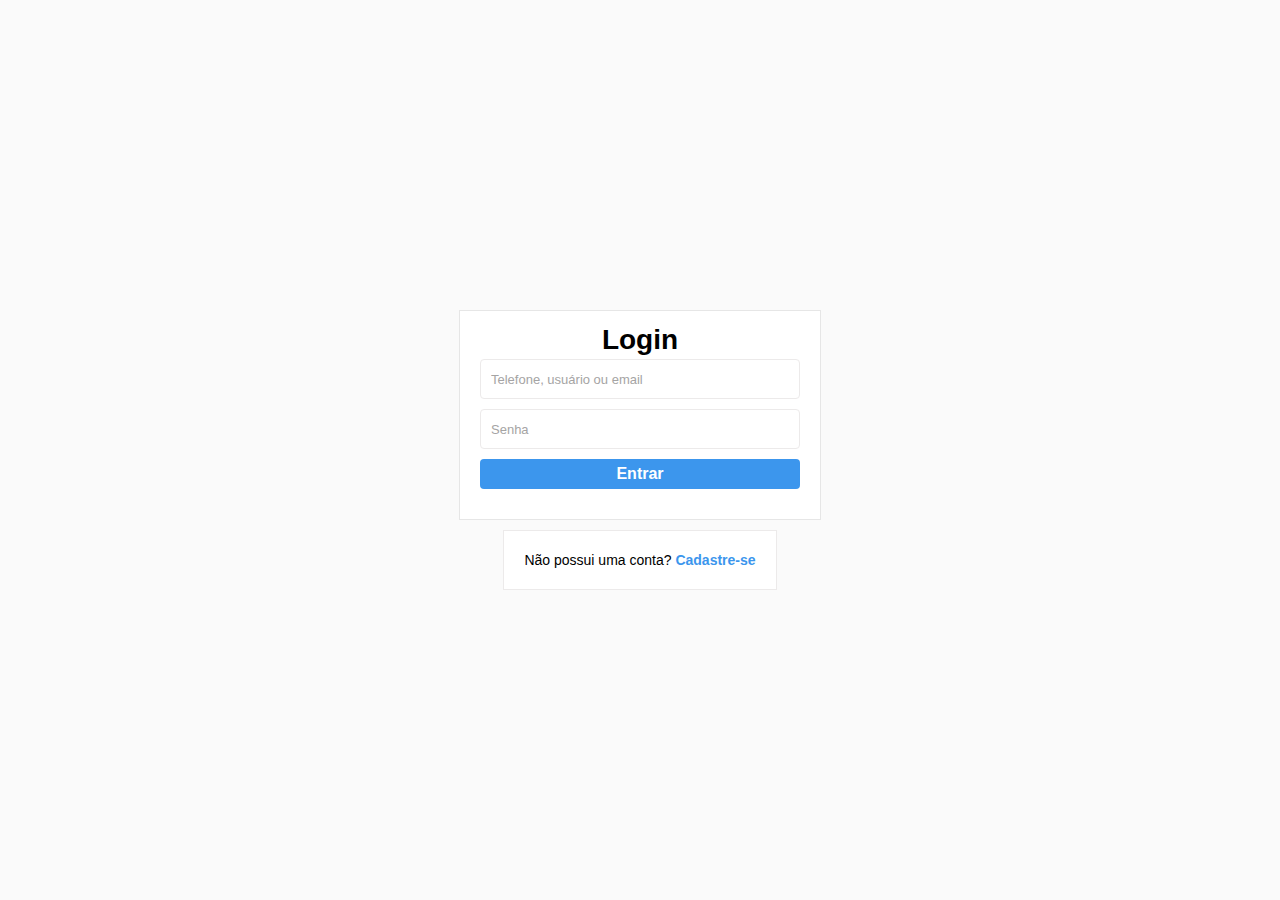
<file: index.html>
<!DOCTYPE html>
<html lang="pt-br">
<head>
    <meta charset="UTF-8">
    <meta name="viewport" content="width=device-width, initial-scale=1.0">
    <link rel="stylesheet" href="style.css">
    <title>Login</title>
</head>
<body>

    <section class="main">
        <div class="container">
            <div class="titulo"><h1>Login</h1></div>
            <form>
                <input placeholder="Telefone, usuário ou email" type="text" name="username">
                <input placeholder="Senha" type="password" name="password">
                <input type="submit" value="Entrar">
            </form>
        </div>


    <div class="infobox">
        <p>Não possui uma conta? <a href="cadastro.html">Cadastre-se</a></p>
    </div>
    
    </section>
</body>
</html>
</file>
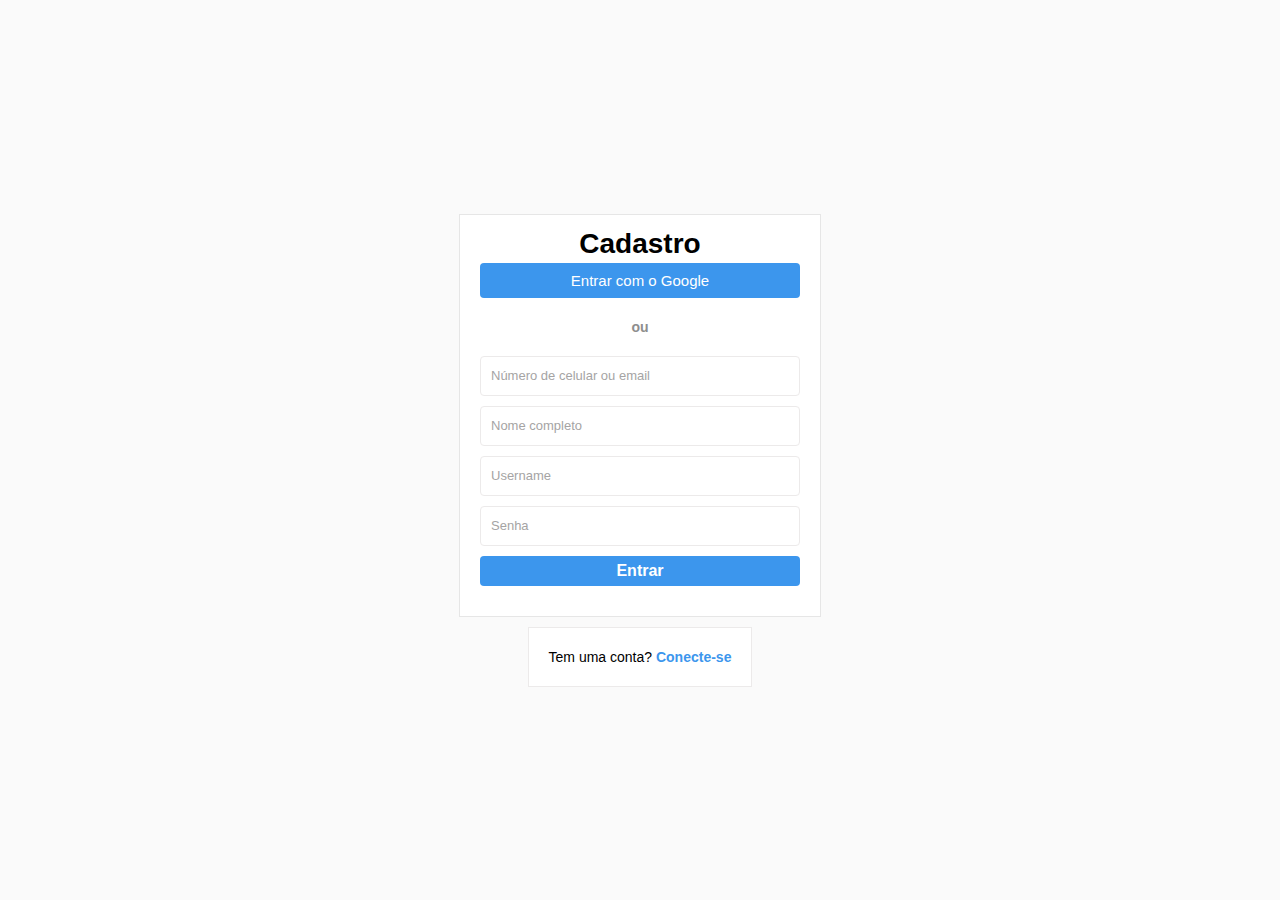
<file: cadastro.html>
<!DOCTYPE html>
<html lang="pt-br">
<head>
    <meta charset="UTF-8">
    <meta name="viewport" content="width=device-width, initial-scale=1.0">
    <link rel="stylesheet" href="style.css">
    <title>Cadastro</title>
</head>
<body>

    <section class="main">
        <div class="container">
            <div class="titulo"><h1>Cadastro</h1></div>
            <button class="bto-google">
                Entrar com o Google
            </button>
            <div class="divisor">
                <div class="line"></div>
                <div class="ou">ou</div>
                <div class="line"></div>
            </div>
            <form>
                <input placeholder="Número de celular ou email" type="text" name="email">
                <input placeholder="Nome completo" type="text" name="name">
                <input placeholder="Username" type="text" name="username">
                <input placeholder="Senha" type="password" name="password">
                <input type="submit" value="Entrar">
            </form>
        </div>


    <div class="infobox">
        <p>Tem uma conta? <a href="index.html">Conecte-se</a></p>
    </div>
    
    </section>
</body>
</html>
</file>
<file: style.css>
*{
    box-sizing: border-box;
    margin: 0;
    padding: 0;
}

a{
    color: #3c96ed;
    text-decoration: none;
}

body{
    background: #fafafa;
    height: 100%;
    width: 100%;
    margin: 0;
    padding: 0;
    font-family: Arial, Helvetica, sans-serif;
    font-size: 14px;
    line-height: 18px;
}

.main{
    justify-content: center;
    align-items: center;
    height: 100vh;
    display: flex;
    flex-direction: column;
}

.container{
    background-color: #FFF;
    border: 1px solid #e6e6e6;
    text-align: center;
    padding: 20px 20px;  
    flex-direction: column;
    justify-content: center;
    display: flex;
    align-items: center;
}

form{
    display: flex;
    flex-direction: column;
    align-items: center;
    justify-content: center;
}

input[type="password"], input[type="text"]{
    background-color: #fff;
    border: 1px solid rgb(236, 234, 234);
    height: 40px;
    border-radius: 4px;
    margin-top: 10px;
    padding: 10px;
    font-size: 13px;
    width: 320px;
    color: #000;
}

input[type="password"]::placeholder, input[type="text"]::placeholder{
    color: rgb(165, 164, 164);
}

input[type="password"]:focus, input[type="text"]:focus{
    outline: 0;
    border: 1px solid #a1a1a1;
}

input[type="submit"]{
    width: 320px;
    margin-top: 10px;
    height: 30px;
    border: 0;
    background-color: #3c96ed;
    border-radius: 4px;
    color: #fff;
    font-size: 16px;
    font-weight: bold;
    margin-bottom: 10px;
    cursor: pointer;
}

.infobox{
    background-color: #FFF;
    height: 60px;
    padding: 20px 20px;
    border: 1px solid rgb(236, 234, 234);
    margin: 15px;
    display: flex;
    justify-content: center;
    align-items: center;
    margin: 10px auto 0;
}

.infobox p{
    user-select: none;
}

.infobox p a{
    font-weight: bold;
    user-select: none;
}

.bto-google{
    width: 320px;
    margin: 10px 0;
    height: 35px;
    background-color: #3c96ed;
    color: #fff;
    border: 0;
    border-radius: 4px;
    font-size: 15px;
    cursor: pointer;
}

.divisor{
    display: flex;
    justify-content: center;
    align-items: center;
    margin: 10px 0;
}

.line{
    height: 1px;
    background-color: #e6e6e6;
    width: 35%;
}

.ou{
    font-weight: bold;
    margin: 0 2.5%;
    color: #8e8e8e;
    user-select: none;
}
</file>
